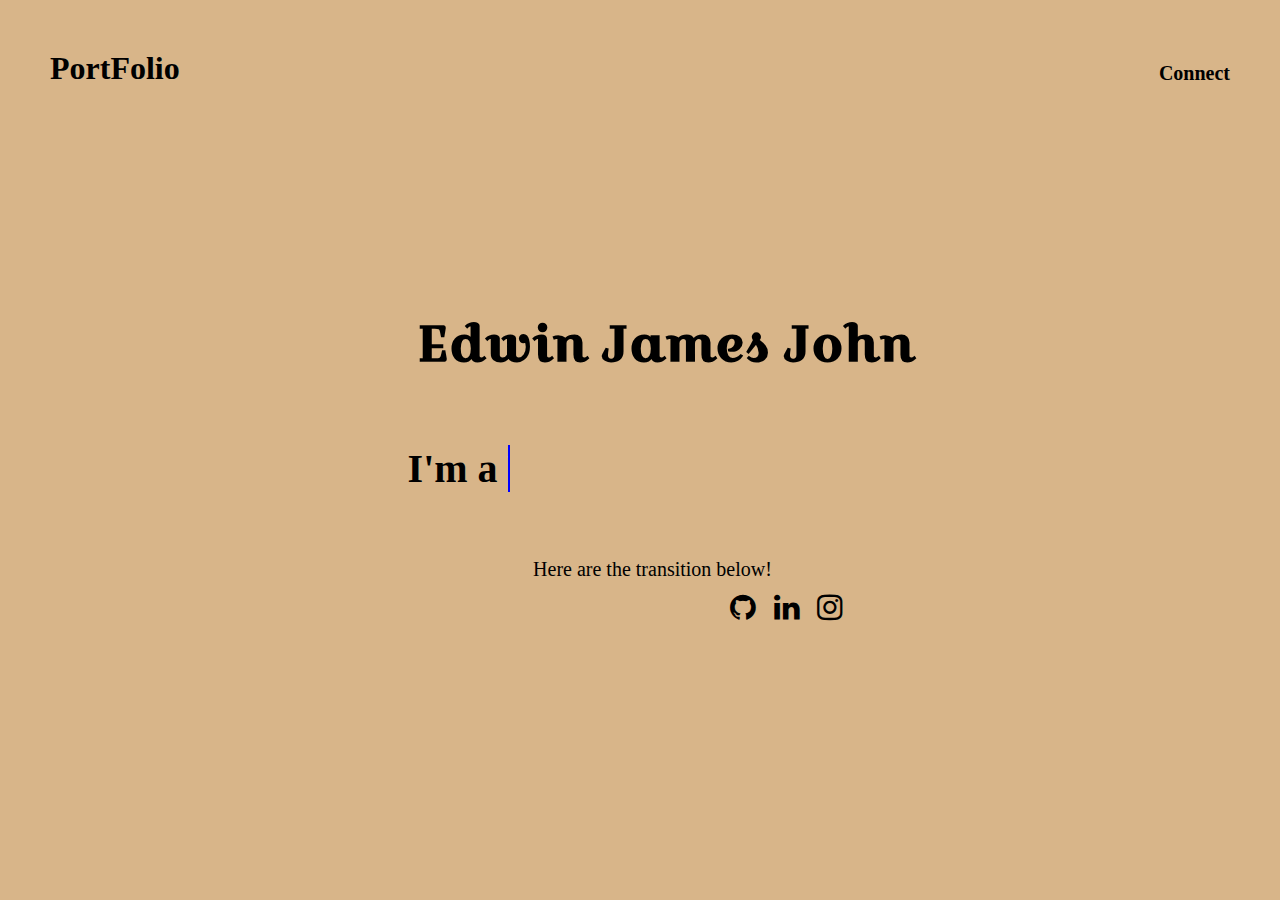
<file: index.html>
<!DOCTYPE html>
<html lang="en">
<head>
    <meta charset="UTF-8">
    <meta name="viewport" content="width=device-width, initial-scale=1.0">
    <title>About Me</title>
    <link href="index.css" rel="stylesheet" type="text/css">
    <!-- Font Awesome Icons -->
    <link rel="stylesheet" href="https://cdnjs.cloudflare.com/ajax/libs/font-awesome/4.7.0/css/font-awesome.min.css">
    <!--Fonts-->
    <link href="https://fonts.googleapis.com/css2?family=Caveat&family=Croissant+One&family=Dancing+Script&family=Dela+Gothic+One&family=Fuggles&family=Handjet:wght@100&family=Montserrat:wght@100&family=Space+Mono&family=Teko:wght@300&display=swap" rel="stylesheet">
</head>
<body>
    <div class="nav">
        <h1>PortFolio</h1>
        <ul>
            <li><a href="https://www.linkedin.com/in/edwin-james-3a27a411b">Connect</a></li>
        </ul>
    </div>
    <div class="container">
        <h1 class="heading-1">Edwin James John</h1>
        <div class="typing-container">
            <span class="text first-text">I'm a</span>
            <span class="text sec-text">Front-End Developer</span>
        </div>
        <p>Here are the transition below!</p>
        <div class="btn"> <!--https://www.youtube.com/watch?v=nxoHR9lltK0--> <!--https://www.youtube.com/watch?v=SgmNxE9lWcY-->
            <a href="https://github.com/EdwinJ-19" class="fa fa-github" target="_blank"></a>
            <a href="https://www.linkedin.com/in/edwin-james-3a27a411b" class="fa fa-linkedin" target="_blank"></a>
            <a href="https://www.instagram.com/photographer.certified_19/" class="fa fa-instagram" target="_blank"></a>
        </div>   
    </div>
    <script src="about.js"></script>
</body>
</html>
</file>
<file: index.css>
*{
    margin: 0;
    padding: 0;
}
body{
    overflow: hidden;
    background-color: #D8B589;
    /* background-image: url("bg_1.jpg");
    background-position: center center;
    background-size: cover;
    background-attachment: fixed; */
    font-family: "Palatino Linotype", "Book Antiqua", Palatino, serif;
}
.nav{
    position: sticky;
}
h1{
    margin: 50px 0px 0px 50px;
}
.nav a{
    float: right;
    margin: -25px 50px 0px 0px;
    text-decoration: none;
    color: black;
    font-size: 20px;
    font-weight: bold;
} 
a:hover{
    color: white;
    transition: 0.6s;
}
.nav a.active{
    color: white;
}
.nav img:hover{
    border-radius: 35%;
    box-shadow: 5px 5px 4px black;
    transition: 0.6s ease-in-out;
}
ul{
    list-style-type:none ;
}
.container h1{
    text-align: center;
    margin-top: 220px;
    font-size: 50px;
    font-family:'Croissant One', cursive;
}
.typing-container {
    min-height: 20vh;
    display: flex;
    align-items: center;
    justify-content: center;
}
.typing-container .text{
    position: relative;
    color: white;
    font-size: 40px;
    font-weight: bold;
}
.typing-container .text.first-text{
    color: black;
}
.typing-container .text.sec-text{
    color: white;
    margin-left: 10px;
}
.text.sec-text:before{
    content: "";
    position: absolute;
    top: 0;
    left: 0;
    height: 100%;
    width: 100%;
    background-color: #D8B589;
    border-left: 2px solid blue;
    animation: animate 2s steps(12) infinite;
}
@keyframes animate{
    40%,60%{            /*beginning of the animation*/
        left: 100%;
    }                   /*ending of the animation*/
    100%{
        left: 0%;
    }
}
p{
    text-align: center;
    margin-bottom: 20px;
    font-size: 20px;
    margin-left: 25px;
}
.btn{
    margin-left: 720px;
    margin-top: -10px;
    font-size: 30px;
}
.btn a{
    text-decoration: none;
    margin-left: 10px;
    color: black;
    /* transition-property: transform;         transition details
    transition-duration: 0.3s;
    transition-timing-function: ease-in-out;
    transition-delay: 0s; */
    transition: transform 0.3s ease-in-out 0s,color 0.3s;  /*transition in short*/
}
.btn a:hover{
    transform: translateY(-10px);
    color: white;
}
</file>
<file: portfolio.css>
*{
    margin: 0;
    padding: 0;
}
body{
    overflow: hidden;
    background-color: #D8B589;
    /* background-image: url("bg_1.jpg");
    background-position: center center;
    background-size: cover;
    background-attachment: fixed; */
    font-family: "Palatino Linotype", "Book Antiqua", Palatino, serif;
}
.nav{
    position: sticky;
}
h1{
    margin: 50px 0px 0px 50px;
}
.nav a{
    float: right;
    margin: -25px 50px 0px 0px;
    text-decoration: none;
    color: black;
    font-size: 20px;
    font-weight: bold;
} 
a:hover{
    color: white;
    transition: 0.6s;
}
.nav a.active{
    color: white;
}
.nav img:hover{
    border-radius: 35%;
    box-shadow: 5px 5px 4px black;
    transition: 0.6s ease-in-out;
}
ul{
    list-style-type:none ;
}
.container h1{
    text-align: center;
    margin-top: 220px;
    font-size: 50px;
    font-family:'Croissant One', cursive;
}
.typing-container {
    min-height: 20vh;
    display: flex;
    align-items: center;
    justify-content: center;
}
.typing-container .text{
    position: relative;
    color: white;
    font-size: 40px;
    font-weight: bold;
}
.typing-container .text.first-text{
    color: black;
}
.typing-container .text.sec-text{
    color: white;
    margin-left: 10px;
}
.text.sec-text:before{
    content: "";
    position: absolute;
    top: 0;
    left: 0;
    height: 100%;
    width: 100%;
    background-color: #D8B589;
    border-left: 2px solid blue;
    animation: animate 2s steps(12) infinite;
}
@keyframes animate{
    40%,60%{            /*beginning of the animation*/
        left: 100%;
    }                   /*ending of the animation*/
    100%{
        left: 0%;
    }
}
p{
    text-align: center;
    margin-bottom: 20px;
    font-size: 20px;
    margin-left: 25px;
}
.btn{
    margin-left: 720px;
    margin-top: -10px;
    font-size: 30px;
}
.btn a{
    text-decoration: none;
    margin-left: 10px;
    color: black;
    /* transition-property: transform;         transition details
    transition-duration: 0.3s;
    transition-timing-function: ease-in-out;
    transition-delay: 0s; */
    transition: transform 0.3s ease-in-out 0s,color 0.3s;  /*transition in short*/
}
.btn a:hover{
    transform: translateY(-10px);
    color: white;
}
</file>
